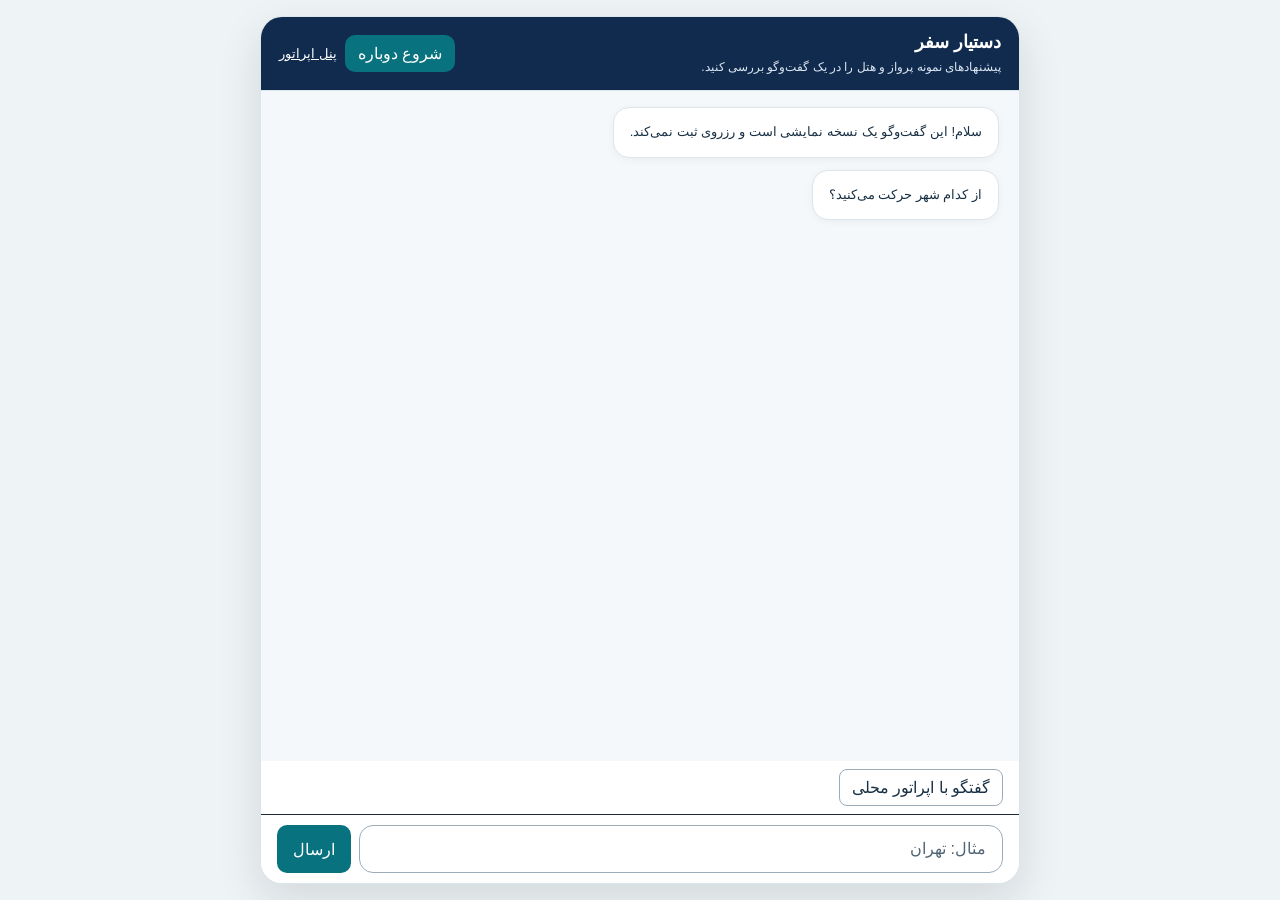
<file: index.html>
<!doctype html>
<html lang="fa" dir="rtl">
<head>
  <meta charset="utf-8">
  <meta name="viewport" content="width=device-width, initial-scale=1">
  <meta http-equiv="Content-Security-Policy" content="default-src 'self'; script-src 'self'; style-src 'self'; connect-src 'self'; form-action 'none'; base-uri 'none'">
  <title>گفت‌وگوی سفر | نسخه نمایشی</title>
  <link rel="stylesheet" href="styles.css">
  <link rel="stylesheet" href="offer-picker.css">
  <script src="offer-picker.js" defer></script>
  <script src="chat.js" defer></script>
</head>
<body>
  <main id="ovChat">
    <section class="chat-box" aria-labelledby="title">
      <header class="chat-hdr">
        <div><h1 id="title">دستیار سفر</h1>
        <p>پیشنهادهای نمونه پرواز و هتل را در یک گفت‌وگو بررسی کنید.</p></div>
        <div class="top-actions"><button id="reset" type="button">شروع دوباره</button><a href="/operator">پنل اپراتور</a></div>
      </header>
      <div class="chat-body" id="messages" role="log" aria-label="پیام‌های گفت‌وگو"></div>
      <form class="chat-foot" id="support" hidden>
        <div class="chat-send-row">
          <select aria-label="صف خدمت" id="support-channel"><option value="ground">سفر زمینی</option><option value="flight">پرواز</option><option value="package">پرواز و اقامت</option></select>
          <input id="support-message" aria-label="پیام به اپراتور" maxlength="2000" required placeholder="پیام به اپراتور محلی">
          <button type="submit">ارسال</button>
        </div>
      </form>
      <button id="contact" type="button">گفتگو با اپراتور محلی</button>
      <form class="chat-foot" id="chat">
        <div class="chat-send-row"><input id="message" aria-label="پاسخ شما" autocomplete="off" maxlength="80" required>
        <button id="sendBtn" type="submit">ارسال</button></div>
      </form>
    </section>
  </main>
</body>
</html>
</file>
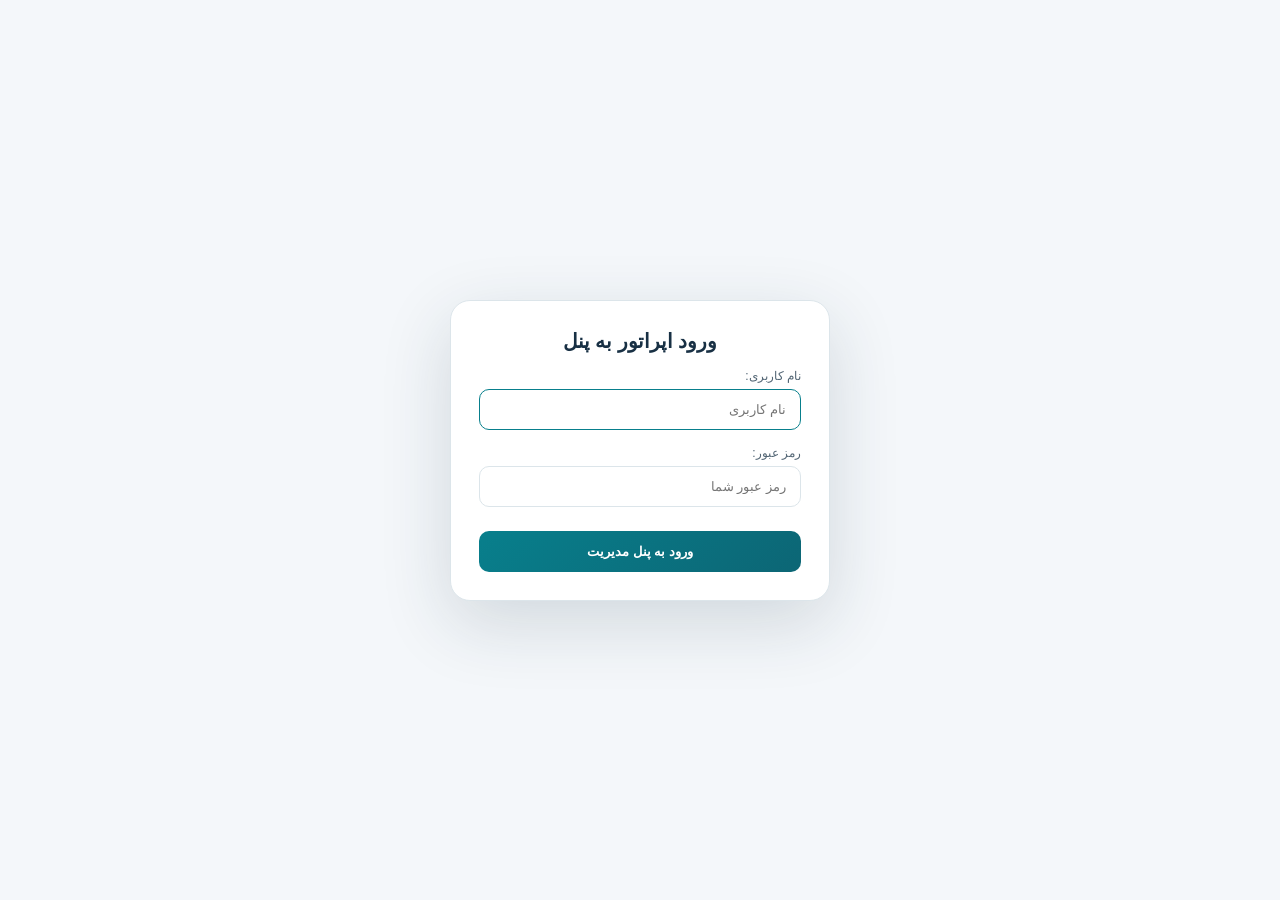
<file: operator.html>
<!DOCTYPE html>
<html lang="fa" dir="rtl">
<head>
    <meta charset="UTF-8">
    <meta name="viewport" content="width=device-width, initial-scale=1.0">
    <title>پنل اپراتور | دستیار سفر</title>
    <style>
        :root {
            --bg-main: #0b1329;
            --bg-panel: #131f3d;
            --bg-card: #1c2b4e;
            --border-color: #2a3b63;
            --accent-primary: #2563eb;
            --accent-gradient: linear-gradient(135deg, #2563eb, #7c3aed);
            --text-main: #f8fafc;
            --text-muted: #94a3b8;
        }

        * { margin: 0; padding: 0; box-sizing: border-box; }
        [hidden] { display: none !important; }
        body { font-family: 'Vazirmatn', Tahoma, sans-serif; background: var(--bg-main); color: var(--text-main); height: 100vh; overflow: hidden; }
        ::-webkit-scrollbar { width: 5px; }
        ::-webkit-scrollbar-thumb { background: #2a3b63; border-radius: 4px; }

        /* Login Modal Overlay */
        .login-overlay { position: fixed; inset: 0; background: rgba(11, 19, 41, 0.95); backdrop-filter: blur(8px); z-index: 2000; display: flex; align-items: center; justify-content: center; }
        .login-box { width: 380px; max-width: 90vw; background: var(--bg-panel); border: 1px solid var(--border-color); border-radius: 20px; padding: 28px; display: flex; flex-direction: column; gap: 16px; box-shadow: 0 20px 50px rgba(0,0,0,0.5); }
        .login-box h2 { font-size: 20px; color: var(--text-main); text-align: center; font-weight: 800; }
        .login-field { display: flex; flex-direction: column; gap: 6px; }
        .login-field label { font-size: 12px; color: var(--text-muted); }
        .login-field input { padding: 12px 14px; background: var(--bg-main); border: 1px solid var(--border-color); border-radius: 10px; color: var(--text-main); font-family: inherit; font-size: 13px; outline: none; transition: border-color 0.2s; }
        .login-field input:focus { border-color: var(--accent-primary); }
        .login-btn { padding: 13px; background: var(--accent-gradient); color: #fff; border: none; border-radius: 10px; font-family: inherit; font-size: 13px; font-weight: 700; cursor: pointer; margin-top: 8px; transition: transform 0.2s; }
        .login-btn:hover { transform: translateY(-1px); }

        .app-container { display: flex; height: 100vh; width: 100vw; }

        /* Sidebar Navigation & Filters */
        .sidebar { width: 380px; background: var(--bg-panel); border-left: 1px solid var(--border-color); display: flex; flex-direction: column; flex-shrink: 0; }
        .sidebar-header { padding: 18px 20px; background: var(--accent-gradient); color: #fff; display: flex; justify-content: space-between; align-items: center; }
        .sidebar-header h1 { font-size: 16px; font-weight: 800; letter-spacing: -0.3px; }
        .sidebar-header p { font-size: 12px; opacity: 0.85; margin-top: 2px; }
        .user-actions-row { display: flex; gap: 6px; }
        .hdr-btn { padding: 5px 10px; background: rgba(255,255,255,0.18); border: none; border-radius: 8px; color: #fff; font-family: inherit; font-size: 12px; cursor: pointer; transition: background 0.2s; }
        .hdr-btn:hover { background: rgba(255,255,255,0.3); }
        .hdr-btn:disabled { opacity: .65; cursor: default; }
        .lunch-status { color: #fff; font-size: 12px !important; }

        .bot-tabs { display: flex; background: var(--bg-main); padding: 6px; gap: 4px; border-bottom: 1px solid var(--border-color); }
        .bot-tab { flex: 1; padding: 10px 6px; border: none; background: transparent; color: var(--text-muted); font-family: inherit; font-size: 12px; font-weight: 600; cursor: pointer; border-radius: 8px; text-align: center; transition: all 0.2s; }
        .bot-tab.active { background: #2563eb; color: #fff; box-shadow: 0 2px 10px rgba(37,99,235,0.3); }

        .assigned-toggle { padding: 8px 12px; background: var(--bg-main); border-bottom: 1px solid var(--border-color); display: flex; gap: 6px; }
        .assigned-btn { flex: 1; padding: 7px; border: 1px solid var(--border-color); background: var(--bg-panel); color: var(--text-muted); border-radius: 8px; font-family: inherit; font-size: 12px; cursor: pointer; text-align: center; transition: all 0.2s; }
        .assigned-btn.active { background: var(--accent-primary); color: #fff; border-color: var(--accent-primary); font-weight: 700; }

        .filter-box { padding: 12px; background: var(--bg-main); border-bottom: 1px solid var(--border-color); display: flex; flex-direction: column; gap: 8px; }
        .filter-row { display: flex; gap: 6px; }
        .filter-input { flex: 1; min-height:40px; padding: 8px 12px; background: var(--bg-panel); border: 1px solid var(--border-color); border-radius: 8px; color: var(--text-main); font-family: inherit; font-size: 12px; outline: none; }
        .filter-input:focus { border-color: var(--accent-primary); }
        .filter-btn { min-height:40px; padding: 8px 12px; background: var(--accent-primary); color: #fff; border: none; border-radius: 8px; font-family: inherit; font-size: 12px; font-weight: 600; cursor: pointer; }
        .filter-checkbox { display: flex; align-items: center; gap: 6px; font-size: 12px; color: var(--text-muted); cursor: pointer; }
        .search-submit { min-width: 68px; }
        .filter-details { border-top: 1px solid var(--border-color); padding-top: 8px; }
        .filter-details summary { color: var(--text-muted); font-size: 12px; cursor: pointer; list-style-position: inside; min-height:36px; display:flex; align-items:center; }
        .advanced-filter-grid { display: grid; grid-template-columns: 1fr 1fr; gap: 8px; padding-top: 10px; }
        .advanced-filter-field { display: grid; gap: 4px; font-size: 12px; color: var(--text-muted); min-width: 0; }
        .advanced-filter-field select { width: 100%; }
        .date-filter-control { display: flex; gap: 4px; min-width: 0; }
        .date-filter-control input { min-width: 0; width: 100%; }
        .date-open-btn { width: 40px; min-height:40px; flex: 0 0 40px; border: 1px solid var(--border-color); border-radius: 8px; color: var(--accent-primary); background: #fff; cursor: pointer; font-size:18px; }
        .filter-actions { display: flex; gap: 8px; margin-top: 10px; }
        .filter-actions button { flex: 1; }
        .filter-reset { background: #edf2f5; color: #526a7b; }
        .jalali-picker { position: fixed; z-index: 2500; width: 280px; padding: 10px; border: 1px solid var(--border-color); border-radius: 14px; background: #fff; box-shadow: 0 16px 40px rgba(24,48,68,.2); direction: rtl; color: var(--text-main); }
        .jalali-picker[hidden] { display: none; }
        .jalali-picker-head { display: flex; align-items: center; justify-content: space-between; margin-bottom: 8px; }
        .jalali-picker-head button { width: 36px; height: 36px; border: 0; border-radius: 8px; background: #f1f6f7; color: var(--accent-primary); cursor: pointer; }
        .jalali-picker-title { font-size: 12px; font-weight: 700; }
        .jalali-calendar { display: grid; grid-template-columns: repeat(7, 1fr); gap: 3px; text-align: center; }
        .jalali-calendar span { padding: 5px 0; color: var(--text-muted); font-size: 12px; }
        .jalali-calendar button { min-height:36px; border: 0; border-radius: 8px; padding: 4px 0; background: transparent; color: var(--text-main); font: inherit; font-size: 12px; cursor: pointer; }
        .jalali-calendar button:hover,.jalali-calendar button.today { background: #e9f5f5; color: var(--accent-primary); }
        .jalali-calendar button.selected { background: var(--accent-primary); color: #fff; }

        .action-bar { padding: 10px 12px; border-bottom: 1px solid var(--border-color); display: flex; gap: 6px; }
        .new-chat-btn { flex: 1; padding: 10px; background: linear-gradient(135deg, #15803d, #047857); color: #fff; border: none; border-radius: 8px; font-family: inherit; font-size: 12px; font-weight: 700; cursor: pointer; }
        .admin-btn { padding: 10px 12px; background: #334155; color: #f8fafc; border: none; border-radius: 8px; font-family: inherit; font-size: 12px; font-weight: 600; cursor: pointer; display: none; }

        .session-list { flex: 1; overflow-y: auto; display: flex; flex-direction: column; }
        .session-item { padding: 14px 16px; border-bottom: 1px solid var(--border-color); cursor: pointer; transition: background 0.15s; }
        .session-item:hover { background: var(--bg-main); }
        .session-item.active { background: var(--bg-main); border-right: 4px solid var(--accent-primary); }
        .session-item.archived { opacity: 0.55; }
        .session-title { font-size: 13px; font-weight: 700; color: #f1f5f9; display: flex; justify-content: space-between; align-items: center; }
        .session-badge { font-size: 12px; padding: 2px 7px; border-radius: 10px; font-weight: 600; }
        .badge-active { background: #064e3b; color: #34d399; }
        .badge-completed { background: #047857; color: #6ee7b7; border: 1px solid #10b981; }
        .badge-closed { background: #7f1d1d; color: #fca5a5; }
        .badge-archived { background: #334155; color: #cbd5e1; }
        .badge-pending { background: #9a3412; color: #fef08a; animation: pulse-badge 1.5s infinite; }
        @keyframes pulse-badge { 0%,100%{opacity:1;} 50%{opacity:0.6;} }
        .session-meta { font-size: 12px; color: var(--text-muted); margin-top: 4px; display: flex; justify-content: space-between; }
        .session-lastmsg { font-size: 12px; color: #cbd5e1; margin-top: 4px; white-space: nowrap; overflow: hidden; text-overflow: ellipsis; opacity: 0.8; }

        /* Main Chat Area */
        .chat-main { flex: 1; min-width: 0; min-height: 0; display: flex; flex-direction: column; background: var(--bg-main); }
        .chat-header { flex-shrink: 0; padding: 16px 22px; background: var(--bg-panel); border-bottom: 1px solid var(--border-color); display: flex; justify-content: space-between; align-items: center; }
        .chat-header-info h2 { font-size: 16px; font-weight: 800; color: var(--text-main); }
        .chat-header-info p { font-size: 12px; color: var(--text-muted); margin-top: 3px; }
        .chat-actions { display: flex; gap: 8px; }
        .action-icon-btn { padding: 8px 14px; border: 1px solid var(--border-color); background: var(--bg-main); color: #cbd5e1; border-radius: 8px; font-family: inherit; font-size: 12px; font-weight: 600; cursor: pointer; transition: all 0.2s; }
        .action-icon-btn:hover { background: var(--bg-card); color: var(--text-main); }
        .btn-success { border-color: #166534; color: #4ade80; }
        .btn-success:hover { background: #052e16; color: #fff; }
        .btn-danger { border-color: #991b1b; color: #fca5a5; }
        .btn-danger:hover { background: #7f1d1d; color: #fff; }

        .chat-history { flex: 1; min-height: 0; padding: 22px; overflow-y: auto; display: flex; flex-direction: column; gap: 14px; }
        .message-bubble { max-width: 78%; padding: 12px 18px; border-radius: 14px; font-size: 13px; line-height: 1.85; position: relative; box-shadow: 0 4px 15px rgba(0,0,0,0.2); }
        .message-bubble.user { background: #1e3a8a; color: #eff6ff; align-self: flex-start; border-bottom-right-radius: 3px; }
        .message-bubble.bot { background: var(--bg-panel); color: #e2e8f0; align-self: flex-end; border: 1px solid var(--border-color); border-bottom-left-radius: 3px; }
        .message-bubble.operator_note { background: #312e81; color: #e0e7ff; align-self: flex-start; border: 1px dashed #6366f1; }
        .message-bubble.system_transfer { background: rgba(124, 58, 237, 0.15); color: #c4b5fd; align-self: center; border: 1px solid #7c3aed; width: 90%; text-align: center; border-radius: 12px; font-weight: 600; font-size: 12px; }
        .message-bubble.typing { font-style: italic; opacity: 0.85; border: 1px dashed var(--accent-primary); }
        .message-time { font-size: 12px; opacity: 0.65; margin-top: 4px; text-align: left; direction: ltr; }
        .message-role { font-size: 12px; font-weight: 700; margin-bottom: 3px; opacity: 0.85; }

        .chat-input-area { flex-shrink: 0; padding: 12px 22px; background: var(--bg-panel); border-top: 1px solid var(--border-color); display: flex; flex-wrap: wrap; gap: 8px; align-items: center; }
        .operator-map-actions { display: none; width: 100%; gap: 8px; flex-wrap: wrap; }
        .operator-map-actions button { display:flex; align-items:center; gap:8px; min-height:44px; padding:6px 10px; border:1px solid #c8e2e4; border-radius:12px; background:#f1f8f9; color:#087f8c; font-family:inherit; font-size:12px; cursor:pointer; }
        .operator-map-chip-icon { width:30px; height:30px; display:grid; place-items:center; border-radius:9px; background:#dff1f2; font-size:18px; }
        .operator-map-chip-copy { display:grid; text-align:right; line-height:1.35; }
        .operator-map-chip-copy small { color:#526574; font-size:12px; }
        .operator-map-card { flex-shrink: 0; width: min(100%, 360px); overflow: hidden; background: var(--bg-panel); border: 1px solid #c8e2e4; border-radius: 16px; align-self: flex-start; box-shadow:0 8px 24px rgba(24,48,68,.12); }
        .operator-map-card h4 { min-height:48px; padding: 6px 12px; font-size: 13px; display:flex; align-items:center; justify-content:space-between; }
        .operator-map-card .map-close { border:0; width:40px; height:40px; border-radius:9px; background:#f1f6f7; color:#526a7b; font-size:24px; cursor:pointer; }
        .operator-map-marker { width:34px; height:34px; border:3px solid #fff; border-radius:50% 50% 50% 6px; box-shadow:0 3px 12px rgba(24,48,68,.35); display:grid; place-items:center; color:#fff; font-size:12px; font-weight:800; transform:rotate(-45deg); }
        .operator-map-marker.origin { background:#087f8c; }
        .operator-map-marker.destination { background:#bd741a; }
        .operator-map { height: 230px; }
        .operator-map-foot { padding: 10px 12px; display: flex; flex-direction: column; gap: 8px; font-size: 12px; color: var(--text-muted); }
        .operator-map-buttons { display: flex; gap: 8px; }
        .operator-map-buttons button { flex: 1; min-height:44px; padding: 9px; border: 0; border-radius: 9px; font: inherit; font-weight:700; cursor: pointer; }
        .chat-input-area input { flex: 1; padding: 12px 18px; background: var(--bg-main); border: 1px solid var(--border-color); border-radius: 24px; color: var(--text-main); font-family: inherit; font-size: 13px; outline: none; }
        .chat-input-area input:focus { border-color: var(--accent-primary); }
        .chat-input-area input:disabled { background: #1e293b; color: #64748b; cursor: not-allowed; }
        .send-btn { padding: 12px 22px; background: var(--accent-gradient); color: #fff; border: none; border-radius: 24px; font-family: inherit; font-size: 13px; font-weight: 700; cursor: pointer; transition: transform 0.15s; }
        .send-btn:hover { transform: scale(1.03); }
        .send-btn:disabled { background: #334155; color: #64748b; cursor: not-allowed; transform: none; }

        .admin-readonly-banner { font-size: 12px; color: #f59e0b; background: rgba(245, 158, 11, 0.1); padding: 8px 12px; border-radius: 12px; border: 1px solid rgba(245, 158, 11, 0.3); margin-left: 10px; }

        .empty-state { flex: 1; display: flex; flex-direction: column; align-items: center; justify-content: center; color: var(--text-muted); gap: 12px; }
        .empty-state h2 { font-size: 16px; color: #cbd5e1; font-weight: 700; }

        /* Modal Overlay & Card */
        .modal-overlay { position: fixed; inset: 0; background: rgba(11, 19, 41, 0.85); backdrop-filter: blur(6px); display: none; align-items: center; justify-content: center; z-index: 1000; }
        .modal-overlay.show { display: flex; }
        .modal-box { width: 440px; max-width: 92vw; background: var(--bg-panel); border: 1px solid var(--border-color); border-radius: 20px; padding: 24px; display: flex; flex-direction: column; gap: 14px; box-shadow: 0 20px 50px rgba(0,0,0,0.6); }
        .modal-box h3 { font-size: 16px; color: var(--text-main); font-weight: 800; }
        .modal-field { display: flex; flex-direction: column; gap: 4px; }
        .modal-field label { font-size: 12px; color: var(--text-muted); }
        .modal-field input, .modal-field textarea, .modal-field select { padding: 11px; background: var(--bg-main); border: 1px solid var(--border-color); border-radius: 10px; color: var(--text-main); font-family: inherit; font-size: 12px; outline: none; }
        .modal-btns { display: flex; gap: 8px; justify-content: flex-end; margin-top: 10px; }
        .modal-btns button { padding: 9px 18px; border-radius: 10px; font-family: inherit; font-size: 12px; font-weight: 700; cursor: pointer; border: none; }

        .op-table { width: 100%; border-collapse: collapse; font-size: 12px; margin-top: 8px; }
        .op-table th, .op-table td { padding: 8px 10px; border-bottom: 1px solid var(--border-color); text-align: right; }
        .admin-settings-section { border: 1px solid var(--border-color); border-radius: 12px; padding: 12px; background: var(--bg-main); }
        .admin-settings-grid { display: grid; grid-template-columns: repeat(2, minmax(0, 1fr)); gap: 10px; margin-top: 10px; }
        .admin-settings-field { display: grid; gap: 4px; color: var(--text-muted); font-size: 12px; }
        .admin-settings-field input, .admin-settings-field select { min-width: 0; padding: 8px; background: var(--bg-panel); color: var(--text-main); border: 1px solid var(--border-color); border-radius: 7px; font: inherit; }
        .admin-settings-note { color: var(--text-muted); font-size: 12px; line-height: 1.7; }
        .admin-tabs { display:flex; gap:6px; position:sticky; top:-24px; z-index:2; padding:8px 0; background:#fff; border-bottom:1px solid var(--border-color); }
        .admin-tabs button { flex:1; padding:9px 6px; border:1px solid var(--border-color); border-radius:9px; background:#f8fafc; color:var(--text-muted); font:inherit; font-size:12px; cursor:pointer; }
        .admin-tabs button.active { background:#087f8c; color:#fff; border-color:#087f8c; }
        .admin-panel[hidden] { display:none; }
        .admin-account-form { border:1px solid var(--border-color); border-radius:12px; padding:14px; background:#f8fafc; }
        .admin-account-grid { display:grid; grid-template-columns:repeat(2,minmax(0,1fr)); gap:10px; margin-top:10px; }
        .admin-account-grid .modal-field { min-width:0; }
        .admin-account-grid input,.admin-account-grid select { width:100%; }
        .admin-account-actions { display:flex; gap:8px; justify-content:flex-start; margin-top:10px; }
        .admin-account-actions button,.operator-row-action { min-height:36px; padding:7px 11px; border:0; border-radius:8px; background:#087f8c; color:#fff; font:inherit; font-size:12px; cursor:pointer; }
        .admin-account-actions .secondary { background:#edf2f5; color:#526a7b; }
        .operator-row-action.danger { background:#fff0ef; color:#b42318; }
        .admin-operators-tools { display:flex; gap:8px; margin:12px 0 6px; }
        .admin-operators-tools .filter-input { min-width:0; }
        .operator-row-actions { display:flex; gap:4px; flex-wrap:wrap; }
        .operator-state { color:#087f8c; font-weight:700; white-space:nowrap; }
        @media (max-width: 600px) { .admin-settings-grid,.admin-account-grid { grid-template-columns: 1fr; } .admin-operators-tools { flex-direction:column; } }
        .op-table th { color: var(--text-muted); font-weight: 700; background: var(--bg-main); }

        :root { --bg-main:#f4f7fa; --bg-panel:#fff; --bg-card:#f8fafc; --border-color:#dce5ea; --accent-primary:#087f8c; --accent-gradient:linear-gradient(135deg,#087f8c,#0c6675); --text-main:#183044; --text-muted:#526574; }
        body { color:var(--text-main); background:var(--bg-main); }
        .login-overlay,.modal-overlay { background:rgba(244,247,250,.98); }
        .login-box,.modal-box { color:var(--text-main); background:#fff; border-color:var(--border-color); box-shadow:0 22px 70px rgba(24,48,68,.16); }
        .login-field input,.modal-field input,.modal-field textarea,.modal-field select,.admin-settings-field input,.admin-settings-field select { color:var(--text-main); background:#fff; border-color:var(--border-color); }
        .login-field label,.modal-field label,.admin-settings-field { color:var(--text-muted); }
        .app-container { background:var(--bg-main); }
        .app-container { visibility:hidden; }
        .app-container.authenticated { visibility:visible; }
        .sidebar,.chat-main { background:#fff; }
        .sidebar-header { background:linear-gradient(135deg,#087f8c,#0c6675); }
        .bot-tabs,.assigned-toggle,.filter-box,.chat-header,.chat-input-area { background:#fff; border-color:var(--border-color); }
        .bot-tab.active,.assigned-btn.active,.filter-btn { background:#087f8c; box-shadow:none; }
        .filter-actions .filter-reset { background:#fff; color:var(--accent-primary); }
        .assigned-btn,.filter-input,.admin-settings-section,.admin-settings-field input,.admin-settings-field select { background:#f8fafc; color:var(--text-main); border-color:var(--border-color); }
        .session-item:hover,.session-item.active { background:#f1f8f9; }
        .session-title,.chat-header-info h2,.empty-state h2 { color:#183044; }
        .session-lastmsg,.action-icon-btn { color:#526a7b; }
        .chat-history { background:#f5f8fa; }
        .message-bubble { box-shadow:0 2px 8px rgba(24,48,68,.07); }
        .message-bubble.user { background:#e2f3f4; color:#183044; }
        .message-bubble.bot { background:#fff; color:#183044; border-color:#dce5ea; }
        .message-bubble.operator_note { background:#fff7e8; color:#654813; border-color:#e9c77f; }
        .message-bubble.system_transfer { background:#f1f5f9; color:#526a7b; border-color:#dce5ea; }
        .action-icon-btn,.chat-input-area input { background:#fff; color:var(--text-main); border-color:var(--border-color); }
        .chat-input-area input:disabled { background:#f1f5f9; color:#8093a0; }
        .operator-map-card { background:#fff; border-color:#087f8c; }
        .operator-map-actions button { background:#f1f8f9; color:#087f8c; border-color:#c8e2e4; }
        .admin-readonly-banner { color:#875b0b; background:#fff7e8; border-color:#efd69b; }
        .op-table th { color:var(--text-muted); background:#f4f7fa; }
        .admin-btn { background:#e9f2f3; color:#087f8c; }
        .hdr-btn { background:rgba(255,255,255,.2); }
        @media(max-width:760px) { .sidebar { width:300px; } .chat-header { padding:12px; flex-wrap:wrap; gap:8px; } .chat-actions { flex-wrap:wrap; } .chat-history { padding:14px; } }
        @media(max-width:560px) { body { overflow:hidden; } .app-container { flex-direction:column; height:100dvh; } .sidebar { width:100%; height:42dvh; min-height:235px; border-left:0; border-bottom:1px solid var(--border-color); } .sidebar-header { padding:10px 12px; } .sidebar-header h1 { font-size:14px; } .user-actions-row { flex-direction:row; } .chat-main { min-height:58dvh; } .chat-header { padding:8px 12px; } .chat-actions .action-icon-btn { padding:6px 8px; } .chat-history { padding:10px; gap:8px; } .chat-input-area { padding:8px 10px; } .message-bubble { max-width:94%; } }
    </style>
</head>
<body>

<!-- Login Modal Overlay -->
<div class="login-overlay" id="loginOverlay" role="dialog" aria-modal="true" aria-labelledby="loginTitle">
    <div class="login-box">
        <h2 id="loginTitle">ورود اپراتور به پنل</h2>
        <div class="login-field">
            <label>نام کاربری:</label>
            <input type="text" id="loginUsername" placeholder="نام کاربری" autocomplete="username" autofocus>
        </div>
        <div class="login-field">
            <label>رمز عبور:</label>
            <input type="password" id="loginPassword" placeholder="رمز عبور شما" autocomplete="current-password">
        </div>
        <button class="login-btn" onclick="submitLogin()">ورود به پنل مدیریت</button>
    </div>
</div>

<div class="app-container" inert aria-hidden="true">
    <!-- Sidebar -->
    <div class="sidebar">
        <div class="sidebar-header">
            <div>
                <h1>پنل چت‌بات‌ها</h1>
                <a style="color:inherit" href="/">صفحه مشتری</a>
                <p id="operatorWelcome">کاربر: -</p>
                <p id="operatorLunchStatus" class="lunch-status" role="status" aria-live="polite" hidden></p>
            </div>
            <div class="user-actions-row">
                <button class="hdr-btn" id="operatorLunchButton" type="button" onclick="activateLunch()" hidden>تمدید ناهار</button>
                <button class="hdr-btn" onclick="openProfileModal()">پروفایل</button>
                <button class="hdr-btn" onclick="logoutOperator()">خروج</button>
            </div>
        </div>

        <!-- Bot Selector Tabs -->
        <div class="bot-tabs">
            <button class="bot-tab active" id="tabGround" onclick="switchTab('ground')">🚕 سفر زمینی</button>
            <button class="bot-tab" id="tabFlight" onclick="switchTab('flight')">🚌 پرواز</button>
            <button class="bot-tab" id="tabPackage" onclick="switchTab('package')">✈️🏨 پرواز و اقامت</button>
        </div>

        <!-- Assigned Scope Toggle -->
        <div class="assigned-toggle">
            <div class="assigned-btn active" id="filterScopeAll" onclick="switchScope('all')">همه چت‌ها</div>
            <div class="assigned-btn" id="filterScopeMine" onclick="switchScope('mine')">محوله به من 🔔</div>
        </div>

        <!-- Search and Date Filter -->
        <div class="filter-box">
            <div class="filter-row" style="align-items:center;">
                <input type="search" id="searchInput" class="filter-input" placeholder="جستجو در نام، شماره یا متن چت..." onkeyup="handleSearchKey(event)" aria-label="جستجو در چت‌ها">
                <button class="filter-btn search-submit" type="button" onclick="loadSessions()">جستجو</button>
            </div>
            <details class="filter-details" id="advancedFilters">
                <summary>فیلترهای بیشتر: تاریخ، اپراتور و وضعیت</summary>
                <div class="advanced-filter-grid">
                    <label class="advanced-filter-field">از تاریخ شمسی
                        <span class="date-filter-control"><input type="text" id="startDateInput" class="filter-input" readonly placeholder="انتخاب تاریخ"><button class="date-open-btn" type="button" onclick="openJalaliPicker('startDateInput',this)" aria-haspopup="dialog" aria-label="باز کردن تقویم شروع">▦</button></span>
                    </label>
                    <label class="advanced-filter-field">تا تاریخ شمسی
                        <span class="date-filter-control"><input type="text" id="endDateInput" class="filter-input" readonly placeholder="انتخاب تاریخ"><button class="date-open-btn" type="button" onclick="openJalaliPicker('endDateInput',this)" aria-haspopup="dialog" aria-label="باز کردن تقویم پایان">▦</button></span>
                    </label>
                    <label class="advanced-filter-field">وضعیت گفتگو
                        <select id="statusFilter" class="filter-input" onchange="applyFilters()"><option value="">همه وضعیت‌ها</option><option value="open">باز</option><option value="waiting">در انتظار اپراتور</option><option value="completed">تکمیل‌شده</option><option value="closed">بسته‌شده</option></select>
                    </label>
                    <label class="advanced-filter-field">وضعیت ارجاع
                        <select id="transferFilter" class="filter-input" onchange="applyFilters()"><option value="">همه چت‌ها</option><option value="transferred">انتقال‌یافته</option><option value="not_transferred">بدون انتقال</option></select>
                    </label>
                    <label class="advanced-filter-field" id="operatorAdminFilterRow" style="display:none;grid-column:1/-1;">اپراتور مسئول
                        <select id="adminOperatorSelectFilter" class="filter-input" onchange="applyFilters()"><option value="">همه اپراتورها</option></select>
                    </label>
                    <label class="filter-checkbox" style="grid-column:1/-1;"><input type="checkbox" id="includeArchivedCheck" onchange="applyFilters()"> نمایش چت‌های آرشیوشده</label>
                </div>
                <div class="filter-actions"><button class="filter-btn filter-reset" type="button" onclick="resetFilters()">پاک‌کردن فیلترها</button><button class="filter-btn" type="button" onclick="applyFilters()">اعمال فیلترها</button></div>
            </details>
        </div>
        <div class="jalali-picker" id="jalaliPicker" hidden role="dialog" aria-label="انتخاب تاریخ شمسی"></div>

        <div class="action-bar">
            <button class="new-chat-btn" onclick="openNewChatModal()">+ گفتگوی جدید</button>
            <button class="admin-btn" id="btnAdminOperators" onclick="openAdminModal()">مدیریت اپراتورها ⚙️</button>
        </div>

        <!-- Sessions List -->
        <div class="session-list" id="sessionList">
            <div style="padding: 20px; text-align: center; color: #64748b; font-size: 12px;">در حال دریافت چت‌ها...</div>
        </div>
    </div>

    <!-- Main Chat Area -->
    <div class="chat-main" id="chatMain">
        <div class="empty-state" id="emptyState">
            <h2>یک گفتگو را از منوی راست انتخاب کنید</h2>
            <p style="font-size: 12px;">یا با دکمه «گفتگوی جدید» یک گفتگو بسازید</p>
        </div>

        <div id="activeChatView" style="display: none; flex: 1; flex-direction: column; min-height: 0;">
            <div class="chat-header">
                <div class="chat-header-info">
                    <h2 id="currentChatTitle">عنوان چت</h2>
                    <p id="currentChatMeta">اطلاعات مشتری...</p>
                </div>
                <div class="chat-actions">
                    <button class="action-icon-btn btn-success" onclick="markCompleteCurrentSession()">تکمیل چت ✅</button>
                    <button class="action-icon-btn" onclick="openTransferModal()">انتقال 🔄</button>
                    <button class="action-icon-btn" id="btnCloseToggle" onclick="toggleCloseCurrentSession()">بستن چت</button>
                    <button class="action-icon-btn" id="btnArchiveToggle" onclick="toggleArchiveCurrentSession()">آرشیو</button>
                    <button class="action-icon-btn btn-danger" onclick="deleteCurrentSession()">حذف</button>
                </div>
            </div>

            <div class="chat-history" id="chatHistory">
                <!-- Messages -->
            </div>

            <div class="chat-input-area" id="chatInputContainer">
                <span id="adminReadonlyNotice" class="admin-readonly-banner" style="display: none;">🔒 مدیر سیستم (ادمین): دسترسی چت فقط خواندنی است</span>
                <input type="text" id="operatorMessageInput" placeholder="پیام خود یا پاسخ به مشتری را تایپ کنید..." onkeydown="handleInputKey(event)">
                <button class="send-btn" id="sendMsgBtn" onclick="sendOperatorMessage()">ارسال ◀</button>
            </div>
        </div>
    </div>
</div>

<!-- Edit Profile Modal -->
<div class="modal-overlay" id="profileModal">
    <div class="modal-box">
        <h3>ویرایش پروفایل</h3>
        <div class="modal-field">
            <label>نام و نام خانوادگی:</label>
            <input type="text" id="profileFullName" placeholder="علی حسینی">
        </div>
        <div class="modal-field">
            <label>رمز عبور جدید (حداقل ۱۲ نویسه):</label>
            <input type="password" id="profilePassword" placeholder="رمز عبور جدید">
        </div>
        <div class="modal-btns">
            <button id="profileCancel" style="background: #334155; color: #fff;" onclick="closeProfileModal()">انصراف</button>
            <button style="background: #2563eb; color: #fff;" onclick="submitProfileUpdate()">ذخیره تغییرات</button>
        </div>
    </div>
</div>

<!-- Admin Management Modal -->
<div class="modal-overlay" id="adminModal">
    <div class="modal-box" style="width: 720px; max-width: 95vw; max-height: 88vh; overflow-y: auto;">
        <h3>مدیریت کاربرها و اپراتورها (ادمین)</h3>
        <div class="admin-panel" id="adminOperatorsPanel">
        <div class="admin-account-form">
            <h4 id="adminAccountFormTitle" style="font-size:12px;">ثبت حساب اپراتور</h4>
            <div class="admin-account-grid">
                <label class="modal-field">نام کاربری<input type="text" id="adminNewUser" autocomplete="username" placeholder="مثلاً: sara" required></label>
                <label class="modal-field">رمز عبور <span id="adminPasswordHelp">حداقل ۱۲ نویسه</span><input type="password" id="adminNewPass" autocomplete="new-password" minlength="12" placeholder="حداقل ۱۲ نویسه"></label>
                <label class="modal-field">نام و نام خانوادگی<input type="text" id="adminNewName" placeholder="نام نمایشی اپراتور" required></label>
                <label class="modal-field">دسترسی<select id="adminNewRole"><option value="operator">اپراتور</option><option value="admin">مدیر</option></select></label>
                <label id="adminAccountActiveWrap" class="filter-checkbox" hidden><input type="checkbox" id="adminAccountActive">حساب فعال باشد</label>
            </div>
            <div id="adminAccountStatus" class="admin-settings-note" role="status" aria-live="polite"></div>
            <div class="admin-account-actions"><button type="button" id="adminAccountSubmit" onclick="adminCreateOperator()">ثبت حساب</button><button type="button" id="adminAccountCancel" class="secondary" hidden onclick="resetAdminAccountForm()">لغو ویرایش</button></div>
        </div>
        <div class="admin-operators-tools">
            <input type="search" id="adminOperatorSearch" class="filter-input" placeholder="جستجوی نام یا نام کاربری..." oninput="renderAdminOperators()" aria-label="جستجوی اپراتورها">
            <select id="adminAccountRoleFilter" class="filter-input" onchange="renderAdminOperators()"><option value="">همه نقش‌ها</option><option value="operator">اپراتورها</option><option value="admin">مدیرها</option></select>
            <select id="adminAccountStateFilter" class="filter-input" onchange="renderAdminOperators()"><option value="">همه وضعیت‌ها</option><option value="active">فعال</option><option value="inactive">غیرفعال</option></select>
        </div>
        <div style="max-height: 300px; overflow: auto;">
            <table class="op-table">
                <thead>
                    <tr>
                        <th>نام کاربری</th>
                        <th>نام و نام خانوادگی</th>
                        <th>نقش</th>
                        <th>وضعیت</th>
                        <th>حضور</th>
                        <th>عملیات</th>
                    </tr>
                </thead>
                <tbody id="adminOperatorsTable"></tbody>
            </table>
        </div>
        </div>
        <div class="modal-btns">
            <button style="background: #334155; color: #fff;" onclick="closeAdminModal()">بستن</button>
        </div>
    </div>
</div>

<!-- New Chat Modal -->
<div class="modal-overlay" id="newChatModal">
    <div class="modal-box">
        <h3>ایجاد گفتگوی جدید</h3>
        <p class="admin-settings-note">یک گفتگو در صف خدمات انتخاب‌شده ایجاد کنید.</p>
        <div class="modal-field">
            <label>نام مشتری (اختیاری):</label>
            <input type="text" id="modalCustomerName" placeholder="مثلاً: علی محمدی">
        </div>
        <div class="modal-field">
            <label>شماره تماس (اختیاری):</label>
            <input type="text" id="modalCustomerPhone" placeholder="09123456789">
        </div>
        <div class="modal-field">
            <label>پیام اولیه اپراتور / مشخصات سفر (الزامی):</label>
            <textarea id="modalInitialMessage" rows="3" placeholder="مثلاً: سفر از تهران به قزوین فردا ۲ نفر با حیوان خانگی رفت و برگشت"></textarea>
        </div>
        <div class="modal-btns">
            <button style="background: #334155; color: #fff;" onclick="closeNewChatModal()">انصراف</button>
            <button style="background: #15803d; color: #fff;" onclick="submitNewChat()">ارسال پیام و شروع چت</button>
        </div>
    </div>
</div>

<!-- Transfer Chat Modal -->
<div class="modal-overlay" id="transferModal">
    <div class="modal-box">
        <h3>انتقال چت به اپراتور دیگر</h3>
        <div class="modal-field">
            <label>انتخاب اپراتور مقصد:</label>
            <select id="transferOperatorSelect"></select>
        </div>
        <div class="modal-btns">
            <button style="background: #334155; color: #fff;" onclick="closeTransferModal()">انصراف</button>
            <button style="background: #2563eb; color: #fff;" onclick="submitTransferChat()">انتقال چت</button>
        </div>
    </div>
</div>

<script src="operator.js"></script>
</body>
</html>
</file>
<file: styles.css>
*{margin:0;padding:0;box-sizing:border-box}
[hidden]{display:none!important}
html,body{height:100%;min-height:100%}
body{font-family:'Vazirmatn',Tahoma,sans-serif;background:#0f172a;color:#e2e8f0}
::-webkit-scrollbar{width:4px}
::-webkit-scrollbar-thumb{background:#334155;border-radius:4px}
#ovChat{position:fixed;inset:0;height:100dvh;overflow:hidden;background:#0f172a;display:flex;align-items:center;justify-content:center;z-index:100}
.chat-box{width:880px;max-width:96vw;height:88vh;min-height:0;background:#1e293b;border-radius:20px;display:flex;flex-direction:column;overflow:hidden;border:1px solid #334155}
@media(max-width:640px){.chat-box{width:100vw;max-width:100vw;height:100dvh;border-radius:0;border:none}.msg{font-size:14px}.qr-chip{padding:10px 16px;font-size:13px}}
.chat-hdr{background:linear-gradient(135deg,#1e40af,#7c3aed);padding:20px 24px;color:#fff;text-align:center}
.chat-hdr h2{font-size:17px;font-weight:700;margin-bottom:2px}
.chat-hdr p{font-size:12px;opacity:.75}
.chat-body{flex:1;min-height:0;overflow-y:auto;overscroll-behavior:contain;-webkit-overflow-scrolling:touch;padding:16px 20px;display:flex;flex-direction:column;gap:12px}
.msg{max-width:88%;padding:12px 16px;border-radius:16px;font-size:13px;line-height:2;white-space:pre-wrap}
.msg.bot{background:#0f172a;color:#cbd5e1;align-self:flex-start;border:1px solid #1e293b}
.msg.user{background:linear-gradient(135deg,#1e40af,#7c3aed);color:#fff;align-self:flex-end}
.chat-foot{padding:10px 16px;background:#0f172a;border-top:1px solid #1e293b;display:flex;flex-direction:column;gap:8px}
.chat-send-row{display:flex;gap:8px}
.chat-foot input{flex:1;min-height:48px;padding:12px 16px;border:1px solid #334155;border-radius:14px;font-size:16px;font-family:inherit;background:#1e293b;color:#e2e8f0;outline:none}
.chat-foot input:focus{border-color:#3b82f6}
.chat-foot input::placeholder{color:#475569}
.chat-foot button{width:46px;height:46px;border:none;background:linear-gradient(135deg,#1e40af,#7c3aed);color:#fff;border-radius:50%;font-size:18px;cursor:pointer;flex-shrink:0}
#sendBtn{width:auto;min-width:74px;height:48px;padding:0 16px;border-radius:14px;font-family:inherit;font-size:14px;font-weight:700}
#ovChat { background:transparent; padding:16px; }
.chat-box { width:min(100%,760px); height:min(880px,calc(100dvh - 32px)); background:#fff; border:1px solid #dce5ea; border-radius:22px; box-shadow:0 18px 60px rgba(24,48,68,.12); }
.chat-hdr { text-align:right; padding:17px 22px; background:#fff; color:#183044; border-bottom:1px solid #e7edf0; }
.chat-hdr h2 { font-size:16px; }
.chat-hdr p { color:#526574; opacity:1; }
.chat-body { background:#f8fafb; }
.msg { line-height:1.9; box-shadow:0 2px 8px rgba(24,48,68,.04); }
.msg.bot { background:#fff; color:#183044; border-color:#e0e8ec; }
.msg.user { background:#e9eef7; color:#183044; }
.chat-foot input { background:#fff; color:#183044; border-color:#d5e0e5; }
.chat-foot input::placeholder { color:#82939e; }
.chat-foot input:focus { border-color:#087f8c; box-shadow:0 0 0 3px rgba(8,127,140,.1); }
.chat-foot button { background:#087f8c; }
#ovChat { background:var(--brand-page); }
.chat-box { background:var(--brand-panel); border-color:var(--brand-line); box-shadow:0 16px 44px rgba(20,30,45,.12); }
.chat-hdr { display:flex; flex-direction:column; gap:8px; padding:14px 18px; background:var(--brand-header); color:var(--brand-header-ink); text-align:right; border-bottom:1px solid var(--brand-line); }
.chat-hdr h2 { color:var(--brand-header-ink); font-size:15px; line-height:1.45; margin:0; }
.chat-hdr p { color:var(--brand-muted); opacity:1; font-size:12px; line-height:1.5; }
.chat-body { background:var(--brand-page); }
.msg { box-shadow:0 2px 8px rgba(20,30,45,.045); }
.msg.bot { background:var(--brand-panel); color:var(--brand-ink); border-color:var(--brand-line); }
.msg.user { background:var(--brand-user); color:var(--brand-ink); border:1px solid var(--brand-line); }
.chat-foot input { background:var(--brand-panel); color:var(--brand-ink); border-color:var(--brand-line); }
.chat-foot input::placeholder { color:var(--brand-muted); }
.chat-foot input:focus { border-color:var(--brand-primary); box-shadow:0 0 0 3px color-mix(in srgb,var(--brand-primary) 16%,transparent); }

:root{--brand-primary:#087f8c;--brand-ink:#183044;--brand-muted:#526574;--brand-page:#eef3f5;--brand-panel:#fff;--brand-soft:#e9f6f6;--brand-line:#dce5ea;--brand-user:#e4f2f3;--brand-header:#102b4e;--brand-header-ink:#fff}
body{font-family:Tahoma,sans-serif}
.chat-hdr{flex-direction:row;align-items:center;justify-content:space-between;gap:12px}
.chat-hdr h1{font-size:18px;margin-bottom:5px}
.chat-hdr p{color:#dce6f2}
.chat-hdr button,#sendBtn{background:#08727f;color:#fff;padding:9px 13px;border:0;border-radius:10px;font:inherit;cursor:pointer}
.chat-body{background:#f5f8fa}
.chat-foot{background:white}
.chat-foot input{min-width:0;background:#fff;color:#183044;border-color:#9cabb8}
.msg{overflow-wrap:anywhere}
.msg.notice,.offer-picker{max-width:100%;align-self:stretch;flex-shrink:0}
.offer-picker{padding:16px;border:1px solid var(--brand-line);border-radius:14px;background:#fff}
button:focus-visible,input:focus-visible{outline:2px solid #087f8c;outline-offset:2px}

.top-actions{display:flex;gap:8px;align-items:center;flex-wrap:wrap}
.top-actions a{color:#fff;font-size:13px}
#contact{align-self:flex-start;margin:8px 16px;padding:8px 12px;font:inherit;border:1px solid #9cabb8;border-radius:8px;background:#fff;color:#183044;cursor:pointer}
#support button{width:auto;padding:0 14px;border-radius:12px;font:inherit}
#support select{font:inherit;max-width:105px}
</file>
<file: offer-picker.css>
.offer-picker{width:100%;min-width:0;box-sizing:border-box;color:var(--brand-ink,#183044);font-family:inherit}
.offer-picker h4{margin:0 0 12px;font-size:15px;color:inherit}
.offer-group-label{margin:16px 0 8px;font-size:13px;font-weight:700;color:var(--brand-ink,#183044)}
.offer-option{display:grid;grid-template-columns:minmax(0,1fr) auto;gap:10px 14px;width:100%;min-width:0;margin:8px 0;padding:14px;border:1px solid var(--brand-line,#dce5ea);border-radius:12px;background:var(--brand-panel,#fff);color:var(--brand-ink,#183044);text-align:right;font:inherit;line-height:1.9;cursor:pointer;box-sizing:border-box}
.offer-option:hover{border-color:var(--brand-primary,#ff5722)}
.offer-option:focus-visible{outline:3px solid var(--brand-primary,#ff5722);outline-offset:3px}
.offer-option[aria-pressed=true]{border:2px solid var(--brand-primary,#ff5722);padding:13px;background:var(--brand-soft,#fff3ed);color:var(--brand-ink,#183044)}
.offer-copy{display:flex;flex-direction:column;gap:5px;min-width:0;overflow-wrap:anywhere}
.offer-title{font-size:14px;font-weight:750;color:inherit}
.offer-description,.offer-date,.offer-extras{font-size:12px;color:var(--brand-ink,#183044)}
.offer-date{font-variant-numeric:tabular-nums}
.offer-value{display:flex;flex-direction:column;align-items:flex-end;justify-content:space-between;gap:12px;font-size:14px;font-weight:750;color:var(--brand-ink,#183044);white-space:nowrap}
.offer-selection{font-size:11px;font-weight:500;color:var(--brand-ink,#183044)}
.offer-option[aria-pressed=true] .offer-selection{color:var(--brand-ink,#183044);font-weight:750}
.offer-option:disabled{cursor:wait;opacity:.72}
.offer-option[data-unavailable=true]:disabled{cursor:not-allowed}
.offer-controls{display:flex;gap:8px;margin-top:14px;flex-wrap:wrap}
.offer-controls button{padding:10px 14px;border-radius:9px;border:1px solid var(--brand-line,#dce5ea);font:inherit;font-size:12px;cursor:pointer;background:var(--brand-panel,#fff);color:var(--brand-ink,#183044)}
.offer-controls .offer-confirm{background:var(--brand-header,#102b4e);color:var(--brand-header-ink,#fff);border-color:var(--brand-header,#102b4e)}
.offer-controls button:disabled{opacity:.55;cursor:not-allowed}
.offer-summary{min-height:24px;margin-top:8px;font-size:12px;color:var(--brand-ink,#183044)}
@media(max-width:480px){.offer-option{grid-template-columns:minmax(0,1fr)}.offer-value{flex-direction:row;align-items:center;flex-wrap:wrap}.offer-title{font-size:13px}}
</file>
